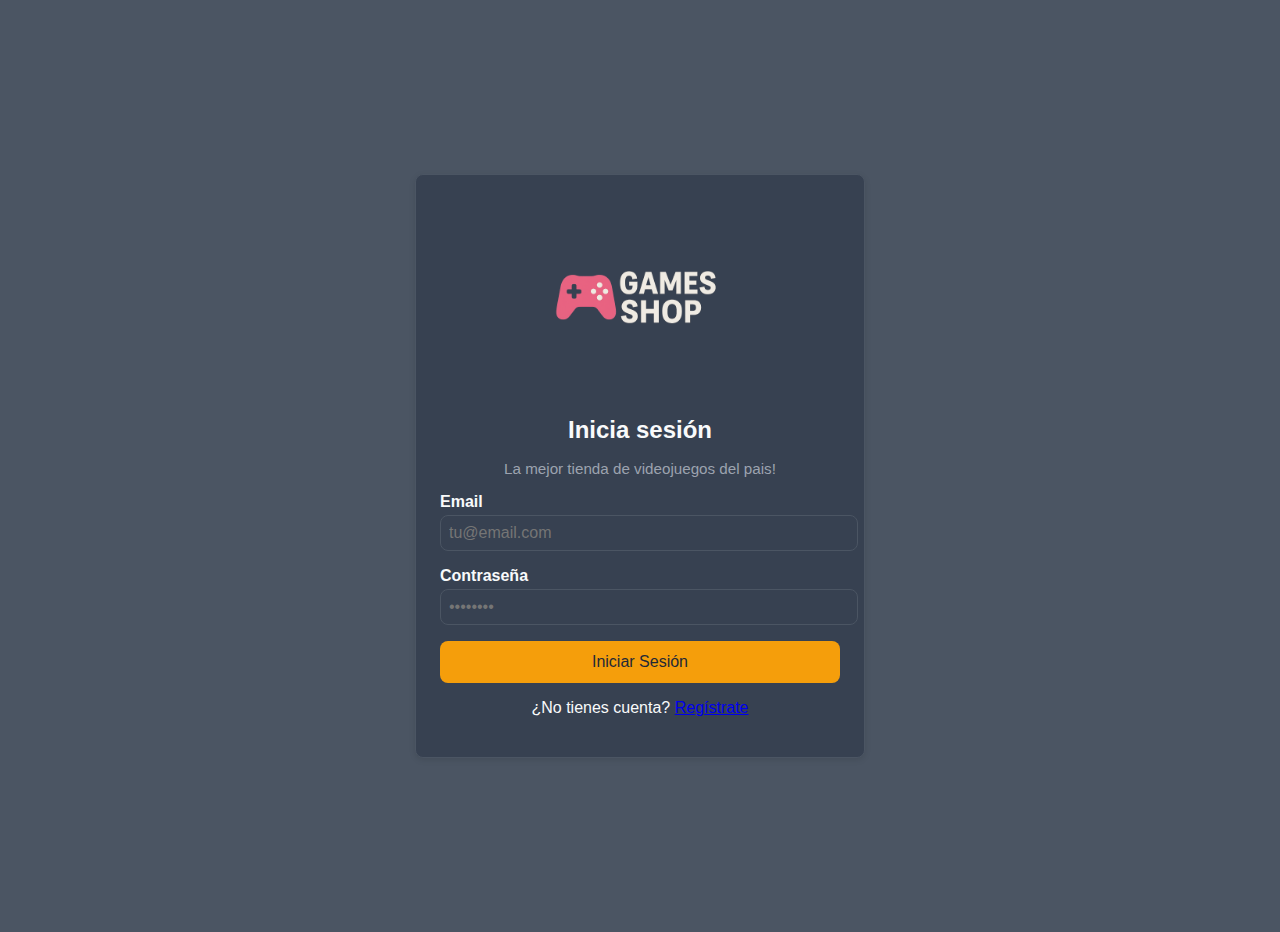
<file: index.html>
<!DOCTYPE html>
<html lang="es" class="dark">
<head>
  <meta charset="UTF-8">
  <meta name="viewport" content="width=device-width, initial-scale=1.0">
  <title>Login - Games Shop</title>
  <link rel="stylesheet" href="css/global.css">
  
</head>
<body class="index-style">
  <div class="screen">
    <div class="card" style="max-width: 400px; width: 100%;">
      <!-- Header -->
      <div class="card-header">
        <div class="icon-container">
          <img src="images/LogoGameShop.png" alt="Games Shop Logo" style="width: 200px; height: 200px;">
          
        </div>
        <h1 class="card-title">Inicia sesión</h1>
        <p class="card-description">La mejor tienda de videojuegos del pais!</p>
      </div>

      <!-- Content -->
      <div class="card-content">
        <form onsubmit="return login(event)">
          <!-- Email -->
          <div class="form-group">
            <label class="label" for="email">Email</label>
            <input id="email" type="email" class="input" placeholder="tu@email.com" required>
          </div>

          <!-- Password -->
          <div class="form-group">
            <label class="label" for="password">Contraseña</label>
            <input id="password" type="password" class="input" placeholder="••••••••" required>
          </div>

          <!-- Botón -->
          <button type="submit" class="button w-full">Iniciar Sesión</button>
        </form>
      </div>

              <!-- Enlace de registro -->
  <div style="text-align: center; margin-top: 1rem;">
    <p>¿No tienes cuenta?
      <a href="pages/register.html" class="link">Regístrate</a>
    </p>
  </div>
    </div>
  </div>

  <!-- Importar JS -->
  <script src="js/main.js"></script>
</body>
</html>
</file>
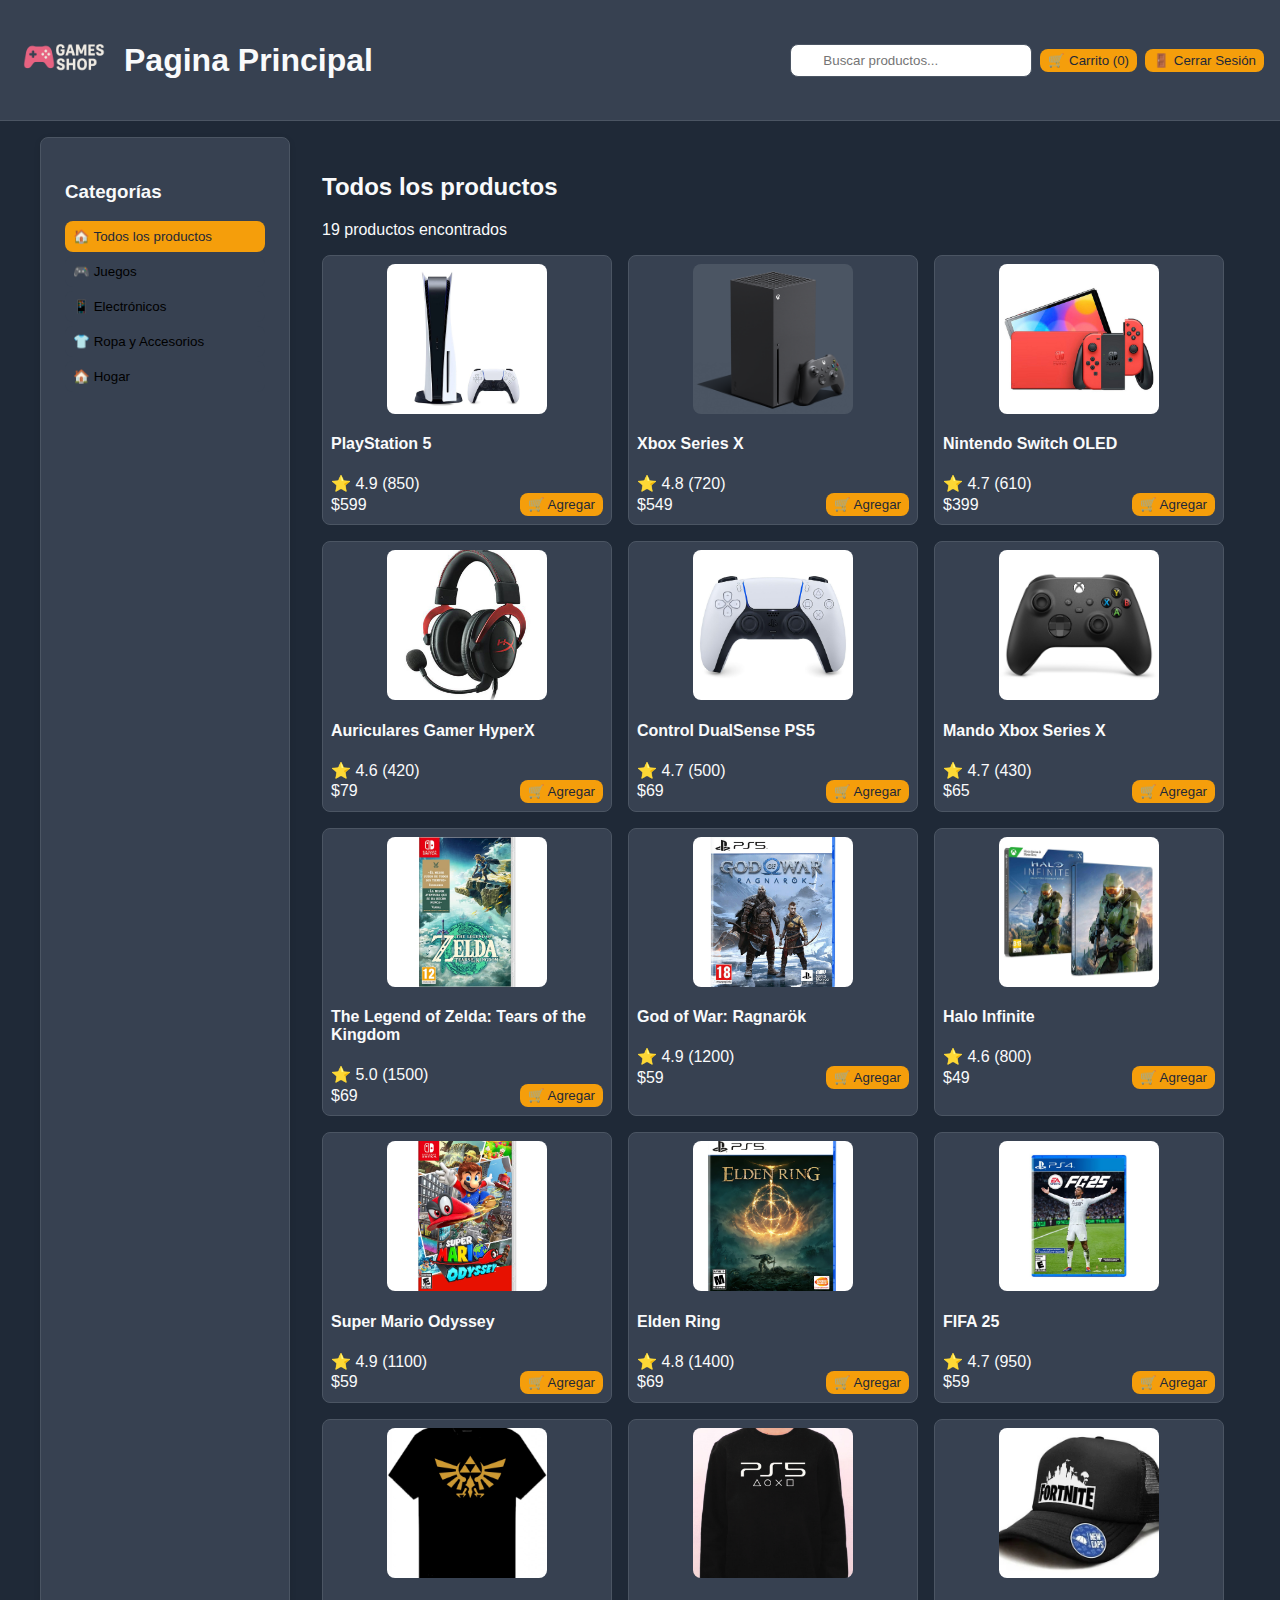
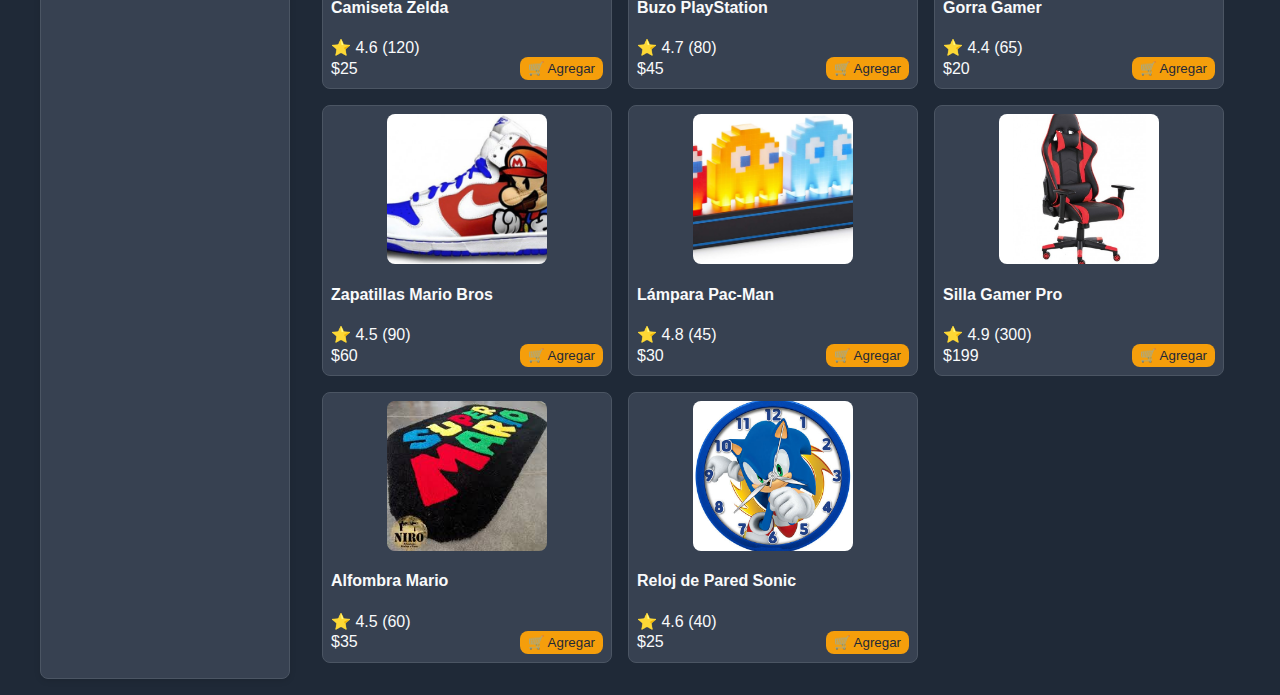
<file: home.html>
<!DOCTYPE html>
<html lang="es" class="dark">
<head>
  <meta charset="UTF-8">
  <meta name="viewport" content="width=device-width, initial-scale=1.0">
  <title>Games Shop</title>
  <link rel="stylesheet" href="global.css">
  <style>
    body { background-color: var(--background); margin: 0; font-family: Arial, sans-serif; }
    header { background-color: var(--card); border-bottom: 1px solid var(--border); padding: 0.5rem 1rem; display: flex; justify-content: space-between; align-items: center; }
    .logo-container { display: flex; align-items: center; gap: 0.5rem; }
    .logo-circle { background-color: var(--primary); border-radius: 50%; padding: 0.5rem; display: flex; justify-content: center; align-items: center; color: var(--primary-foreground); font-size: 1.5rem; }
    .search-input { padding: 0.5rem 0.5rem 0.5rem 2rem; border: 1px solid var(--border); border-radius: var(--radius); width: 200px; }
    .categories button { display: flex; align-items: center; gap: 0.5rem; padding: 0.5rem; width: 100%; border: none; background: var(--input); border-radius: var(--radius); cursor: pointer; margin-bottom: 0.25rem; }
    .categories button.active { background-color: var(--primary); color: var(--primary-foreground); }
    main { flex: 1; padding: 1rem; }
    .grid { display: grid; grid-template-columns: repeat(auto-fit, minmax(220px, 1fr)); gap: 1rem; }
    .product-card { border: 1px solid var(--border); border-radius: var(--radius); padding: 0.5rem; background-color: var(--card); transition: box-shadow 0.2s; }
    .product-card:hover { box-shadow: 0 4px 12px rgba(0,0,0,0.1); }
    .product-placeholder { background-color: var(--muted); height: 150px; border-radius: var(--radius); display: flex; justify-content: center; align-items: center; font-size: 2rem; color: var(--muted-foreground); margin-bottom: 0.5rem; }
    .flex { display: flex; align-items: center; gap: 0.5rem; }
    .justify-between { justify-content: space-between; }
    .sidebar { width: 200px; flex-shrink: 0; }
    .container { display: flex; gap: 1rem; max-width: 1200px; margin: 1rem auto; }
    .button-sm { padding: 0.25rem 0.5rem; border-radius: var(--radius); border: none; cursor: pointer; background-color: var(--primary); color: var(--primary-foreground); }
  </style>
</head>
<body>

  <!-- Header -->
  <header>
    <div class="logo-container">
              <div class="icon-container">
          <img src="fotos\LogoGameShop.png" alt="Games Shop Logo" style="width: 100px; height: auto;">
        </div>
      <h1>Pagina Principal</h1>
    </div>
    <div class="flex">
      <input type="text" id="search" class="search-input" placeholder="Buscar productos...">
      <button class="button-sm" onclick="toggleCart()">🛒 Carrito (<span id="cart-count">0</span>)</button>
      <button class="button-sm" onclick="logout('Cerrar sesión')">🚪 Cerrar Sesión</button>
    </div>
  </header>

  <!-- Contenedor principal -->
  <div class="container">

      <!-- Contenedor del carrito -->
<div id="cart" style="display:none; position:absolute; right:1rem; top:3rem; background:var(--card); border:1px solid var(--border); padding:1rem; border-radius:var(--radius); width:300px; max-height:400px; overflow-y:auto; z-index:1000;">
  <div style="display:flex; justify-content:space-between; align-items:center; margin-bottom:0.5rem;">
    <h4 style="margin:0;">Carrito</h4>
    <button class="button-sm" onclick="toggleCart()">Cerrar</button>
  </div>

  <ul id="cart-items" style="list-style:none; padding:0; margin:0;"></ul>
  <p id="cart-total" style="font-weight:bold; margin-top:0.5rem;">Total: $0</p>
  <button class="button-sm" onclick="checkout()" style="width:100%; margin-top:0.5rem;">Comprar</button>
</div>

    <!-- Sidebar categorías -->
    <aside class="sidebar card">
      <h3>Categorías</h3>
      <div class="categories">
        <button class="active" onclick="filterCategory('todos', this)">🏠 Todos los productos</button>
        <button onclick="filterCategory('juegos', this)">🎮 Juegos</button>
        <button onclick="filterCategory('electronica', this)">📱 Electrónicos</button>
        <button onclick="filterCategory('ropa', this)">👕 Ropa y Accesorios</button>
        <button onclick="filterCategory('hogar', this)">🏠 Hogar</button>
      </div>
    </aside>

<!-- Items de la tienda -->
<main>
  <h2 id="category-title">Todos los productos</h2>
  <p id="product-count">19 productos encontrados</p>

  <div class="grid" id="product-grid">
    <!-- ELECTRÓNICA (6 productos) -->
    <div class="product-card" data-category="electronica" data-name="PlayStation 5">
    <div class="product-placeholder">
      <img src="fotos/61N61ZQeQ-L._UF1000,1000_QL80_.jpg" alt="PS5">
    </div>
      <h4>PlayStation 5</h4>
      <div class="flex">⭐ 4.9 (850)</div>
      <div class="flex justify-between">
        <span>$599</span>
        <button class="button-sm" onclick="addToCart('PlayStation 5', '$599')">🛒 Agregar</button>
      </div>
    </div>

    <div class="product-card" data-category="electronica" data-name="Xbox Series X">
         <div class="product-placeholder">
      <img src="fotos/bc40fdf3-85a6-4c36-af92-dca2d36fc7e5.png" alt="xbox">
    </div>
      <h4>Xbox Series X</h4>
      <div class="flex">⭐ 4.8 (720)</div>
      <div class="flex justify-between">
        <span>$549</span>
        <button class="button-sm" onclick="addToCart('Xbox Series X', '$549')">🛒 Agregar</button>
      </div>
    </div>

    <div class="product-card" data-category="electronica" data-name="Nintendo Switch OLED">
          <div class="product-placeholder">
      <img src="fotos/1013009-9fce9c8f2142e67ccc17138881294151-1024-1024.jpg" alt="Switch">
    </div>
      <h4>Nintendo Switch OLED</h4>
      <div class="flex">⭐ 4.7 (610)</div>
      <div class="flex justify-between">
        <span>$399</span>
        <button class="button-sm" onclick="addToCart('Nintendo Switch OLED', '$399')">🛒 Agregar</button>
      </div>
    </div>

    <div class="product-card" data-category="electronica" data-name="Auriculares Gamer HyperX">
               <div class="product-placeholder">
      <img src="fotos/auricular-cmic-hyperx-cloud-ii-blackred-4p5m0aa-0.jpg" >
    </div>
      <h4>Auriculares Gamer HyperX</h4>
      <div class="flex">⭐ 4.6 (420)</div>
      <div class="flex justify-between">
        <span>$79</span>
        <button class="button-sm" onclick="addToCart('Auriculares Gamer HyperX', '$79')">🛒 Agregar</button>
      </div>
    </div>

    <div class="product-card" data-category="electronica" data-name="Control DualSense PS5">
               <div class="product-placeholder">
      <img src="fotos/d1d37d599ccd90381e593527ca52.jpg" >
    </div>
      <h4>Control DualSense PS5</h4>
      <div class="flex">⭐ 4.7 (500)</div>
      <div class="flex justify-between">
        <span>$69</span>
        <button class="button-sm" onclick="addToCart('Control DualSense PS5', '$69')">🛒 Agregar</button>
      </div>
    </div>

    <div class="product-card" data-category="electronica" data-name="Mando Xbox Series X">
                <div class="product-placeholder">
      <img src="fotos/61YNiiJizXL._SL1500_.jpg" >
    </div>
      <h4>Mando Xbox Series X</h4>
      <div class="flex">⭐ 4.7 (430)</div>
      <div class="flex justify-between">
        <span>$65</span>
        <button class="button-sm" onclick="addToCart('Mando Xbox Series X', '$65')">🛒 Agregar</button>
      </div>
    </div>

    <!-- JUEGOS (6 productos) -->
    <div class="product-card" data-category="juegos" data-name="The Legend of Zelda: Tears of the Kingdom">
               <div class="product-placeholder">
      <img src="fotos/The_Legend_of_Zelda_Tears_of_the_Kingdom_cover.jpg" >
    </div>
      <h4>The Legend of Zelda: Tears of the Kingdom</h4>
      <div class="flex">⭐ 5.0 (1500)</div>
      <div class="flex justify-between">
        <span>$69</span>
        <button class="button-sm" onclick="addToCart('Zelda Tears of the Kingdom', '$69')">🛒 Agregar</button>
      </div>
    </div>

    <div class="product-card" data-category="juegos" data-name="God of War: Ragnarök">
               <div class="product-placeholder">
      <img src="fotos/god-of-war-ragnarok-20221131016774_1.jpg" >
    </div>
      <h4>God of War: Ragnarök</h4>
      <div class="flex">⭐ 4.9 (1200)</div>
      <div class="flex justify-between">
        <span>$59</span>
        <button class="button-sm" onclick="addToCart('God of War: Ragnarök', '$59')">🛒 Agregar</button>
      </div>
    </div>

    <div class="product-card" data-category="juegos" data-name="Halo Infinite">
               <div class="product-placeholder">
      <img src="fotos/71K4xeslKsL.jpg" >
    </div>
      <h4>Halo Infinite</h4>
      <div class="flex">⭐ 4.6 (800)</div>
      <div class="flex justify-between">
        <span>$49</span>
        <button class="button-sm" onclick="addToCart('Halo Infinite', '$49')">🛒 Agregar</button>
      </div>
    </div>

    <div class="product-card" data-category="juegos" data-name="Super Mario Odyssey">
                 <div class="product-placeholder">
      <img src="fotos/Juego-Nintendo-Switch-Super-Mario-Oddysey-1-596768.png" >
    </div>
      <h4>Super Mario Odyssey</h4>
      <div class="flex">⭐ 4.9 (1100)</div>
      <div class="flex justify-between">
        <span>$59</span>
        <button class="button-sm" onclick="addToCart('Super Mario Odyssey', '$59')">🛒 Agregar</button>
      </div>
    </div>

    <div class="product-card" data-category="juegos" data-name="Elden Ring">
               <div class="product-placeholder">
      <img src="fotos/81h2WhI4dtL.jpg" >
    </div>
      <h4>Elden Ring</h4>
      <div class="flex">⭐ 4.8 (1400)</div>
      <div class="flex justify-between">
        <span>$69</span>
        <button class="button-sm" onclick="addToCart('Elden Ring', '$69')">🛒 Agregar</button>
      </div>
    </div>

    <div class="product-card" data-category="juegos" data-name="FIFA 25">
               <div class="product-placeholder">
      <img src="fotos/0a0ccfee8c6261caec555a3075aa.jpg" >
    </div>
      <h4>FIFA 25</h4>
      <div class="flex">⭐ 4.7 (950)</div>
      <div class="flex justify-between">
        <span>$59</span>
        <button class="button-sm" onclick="addToCart('FIFA 25', '$59')">🛒 Agregar</button>
      </div>
    </div>

    <!-- ROPA GAMER (4 productos) -->
    <div class="product-card" data-category="ropa" data-name="Camiseta Zelda">
               <div class="product-placeholder">
      <img src="fotos/GA012-zelda-1531046977.jpg" >
    </div>
      <h4>Camiseta Zelda</h4>
      <div class="flex">⭐ 4.6 (120)</div>
      <div class="flex justify-between">
        <span>$25</span>
        <button class="button-sm" onclick="addToCart('Camiseta Zelda', '$25')">🛒 Agregar</button>
      </div>
    </div>

    <div class="product-card" data-category="ropa" data-name="Buzo PlayStation">
                 <div class="product-placeholder">
      <img src="fotos/3.jpg" >
    </div>
      <h4>Buzo PlayStation</h4>
      <div class="flex">⭐ 4.7 (80)</div>
      <div class="flex justify-between">
        <span>$45</span>
        <button class="button-sm" onclick="addToCart('Buzo PlayStation', '$45')">🛒 Agregar</button>
      </div>
    </div>

    <div class="product-card" data-category="ropa" data-name="Gorra Gamer">
               <div class="product-placeholder">
      <img src="fotos/fortnite1-d655e6157a5f5aabcd16167014289094-480-0.jpg" >
    </div>
      <h4>Gorra Gamer</h4>
      <div class="flex">⭐ 4.4 (65)</div>
      <div class="flex justify-between">
        <span>$20</span>
        <button class="button-sm" onclick="addToCart('Gorra Gamer', '$20')">🛒 Agregar</button>
      </div>
    </div>

    <div class="product-card" data-category="ropa" data-name="Zapatillas Mario Bros">
               <div class="product-placeholder">
      <img src="fotos/paper-mario-nike-dunks-590x3701.jpg" >
    </div>
      <h4>Zapatillas Mario Bros</h4>
      <div class="flex">⭐ 4.5 (90)</div>
      <div class="flex justify-between">
        <span>$60</span>
        <button class="button-sm" onclick="addToCart('Zapatillas Mario Bros', '$60')">🛒 Agregar</button>
      </div>
    </div>

    <!-- HOGAR GAMER (4 productos) -->
    <div class="product-card" data-category="hogar" data-name="Lámpara Pac-Man">
               <div class="product-placeholder">
      <img src="fotos/710FZf9o0ZL._AC_SL1500_.jpg" >
    </div>
      <h4>Lámpara Pac-Man</h4>
      <div class="flex">⭐ 4.8 (45)</div>
      <div class="flex justify-between">
        <span>$30</span>
        <button class="button-sm" onclick="addToCart('Lámpara Pac-Man', '$30')">🛒 Agregar</button>
      </div>
    </div>

    <div class="product-card" data-category="hogar" data-name="Silla Gamer Pro">
               <div class="product-placeholder">
      <img src="fotos/daihatsu-silla-gamer-d-ga20rd.jpg" >
    </div>
      <h4>Silla Gamer Pro</h4>
      <div class="flex">⭐ 4.9 (300)</div>
      <div class="flex justify-between">
        <span>$199</span>
        <button class="button-sm" onclick="addToCart('Silla Gamer Pro', '$199')">🛒 Agregar</button>
      </div>
    </div>

    <div class="product-card" data-category="hogar" data-name="Alfombra Mario">
               <div class="product-placeholder">
      <img src="fotos/images.jpg" >
    </div>
      <h4>Alfombra Mario</h4>
      <div class="flex">⭐ 4.5 (60)</div>
      <div class="flex justify-between">
        <span>$35</span>
        <button class="button-sm" onclick="addToCart('Alfombra Mario', '$35')">🛒 Agregar</button>
      </div>
    </div>

    <div class="product-card" data-category="hogar" data-name="Reloj de Pared Sonic">
                <div class="product-placeholder">
      <img src="fotos/SNC3002.jpg" alt="Sonic">
    </div>
      <h4>Reloj de Pared Sonic</h4>
      <div class="flex">⭐ 4.6 (40)</div>
      <div class="flex justify-between">
        <span>$25</span>
        <button class="button-sm" onclick="addToCart('Reloj de Pared Sonic', '$25')">🛒 Agregar</button>
      </div>
    </div>
  </div>
</main>


  <script>
    const categoryButtons = document.querySelectorAll('.categories button');
    const productGrid = document.getElementById('product-grid');
    const categoryTitle = document.getElementById('category-title');
    const productCount = document.getElementById('product-count');

    function filterCategory(category, btn) {
      categoryButtons.forEach(b => b.classList.remove('active'));
      btn.classList.add('active');

      const allProducts = productGrid.querySelectorAll('.product-card');
      let visibleCount = 0;

      allProducts.forEach(p => {
        if(category === 'todos' || p.dataset.category === category) {
          p.style.display = 'block';
          visibleCount++;
        } else {
          p.style.display = 'none';
        }
      });

      categoryTitle.textContent = btn.textContent;
      productCount.textContent = visibleCount + ' productos encontrados';
    }
      function logout() {
        // Redirige a la página de login
        window.location.href = 'index.html';
      }

    // Buscador
    document.getElementById('search').addEventListener('input', function() {
      const term = this.value.toLowerCase();
      const allProducts = productGrid.querySelectorAll('.product-card');
      let visibleCount = 0;
      allProducts.forEach(p => {
        if(p.dataset.name.toLowerCase().includes(term)) {
          p.style.display = 'block';
          visibleCount++;
        } else {
          p.style.display = 'none';
        }
      });
      productCount.textContent = visibleCount + ' productos encontrados';
    });

  // Obtener carrito del localStorage o inicializar vacío
  let cart = JSON.parse(localStorage.getItem('cart') || '[]');

  // Actualizar contador
  function updateCartCount() {
    document.getElementById('cart-count').textContent = cart.length;
  }

  // Mostrar carrito
  function toggleCart() {
    const cartEl = document.getElementById('cart');
    cartEl.style.display = cartEl.style.display === 'none' ? 'block' : 'none';
    renderCart();
  }

  // Renderizar items del carrito
  function renderCart() {
    const cartItems = document.getElementById('cart-items');
    cartItems.innerHTML = '';
    let total = 0;

    cart.forEach((item, index) => {
      const li = document.createElement('li');
      li.style.marginBottom = '0.5rem';
      li.innerHTML = `
        ${item.name} - ${item.price} 
        <button onclick="removeFromCart(${index})" style="margin-left:0.5rem;">❌</button>
      `;
      cartItems.appendChild(li);

      // Sumar total
      total += parseFloat(item.price.replace('$',''));
    });

    document.getElementById('cart-total').textContent = 'Total: $' + total.toFixed(2);
  }

  // Agregar item al carrito
  function addToCart(name, price) {
    cart.push({ name, price });
    localStorage.setItem('cart', JSON.stringify(cart));
    updateCartCount();
    renderCart();
  }

  // Quitar item del carrito
  function removeFromCart(index) {
    cart.splice(index,1);
    localStorage.setItem('cart', JSON.stringify(cart));
    updateCartCount();
    renderCart();
  }

  // Simular checkout
  function checkout() {
    alert('Compraste ' + cart.length + ' productos por un total de ' + document.getElementById('cart-total').textContent);
    cart = [];
    localStorage.setItem('cart', JSON.stringify(cart));
    updateCartCount();
    renderCart();
  }

  // Inicializar contador al cargar
  updateCartCount();
</script>


</body>
</html>
</file>
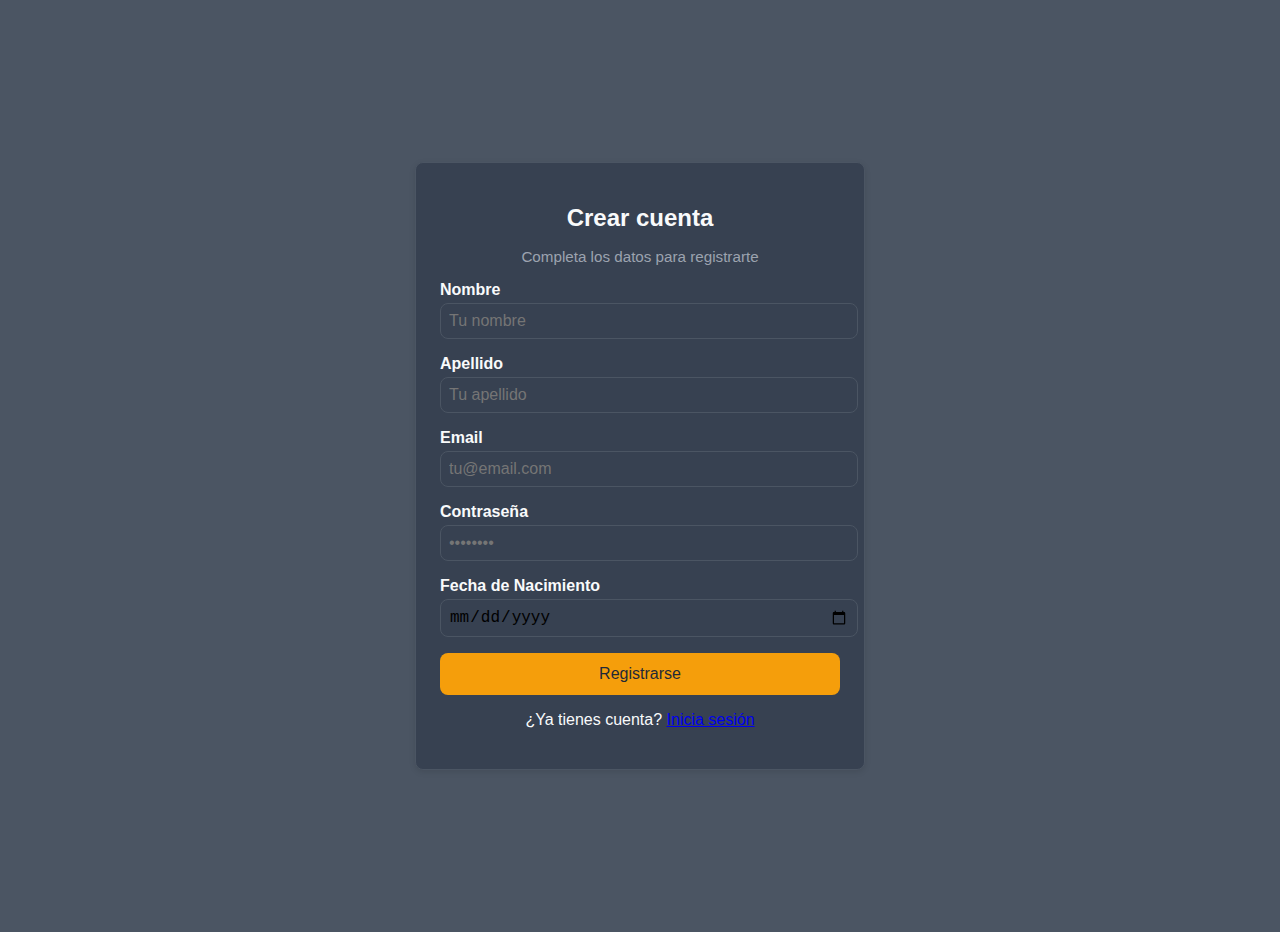
<file: register.html>
<!DOCTYPE html>
<html lang="es" class="dark">
<head>
  <meta charset="UTF-8">
  <meta name="viewport" content="width=device-width, initial-scale=1.0">
  <title>Registro - Mi Tienda Online</title>
  <link rel="stylesheet" href="global.css">
  <style>
    .screen {
      min-height: 100vh;
      display: flex;
      align-items: center;
      justify-content: center;
      background-color: var(--muted);
      padding: 1rem;
    }
    .card-header {
      text-align: center;
      margin-bottom: 1rem;
    }
    .card-title {
      font-size: 1.5rem;
      font-weight: bold;
    }
    .card-description {
      color: var(--muted-foreground);
      font-size: 0.95rem;
    }
    .form-group {
      margin-bottom: 1rem;
    }
    .button.w-full {
      width: 100%;
    }
  </style>
</head>
<body>
  <div class="screen">
    <div class="card" style="max-width: 400px; width: 100%;">
      <!-- Header -->
      <div class="card-header">
        <h1 class="card-title">Crear cuenta</h1>
        <p class="card-description">Completa los datos para registrarte</p>
      </div>

      <!-- Content -->
      <div class="card-content">
        <form onsubmit="return register(event)">
          <!-- Nombre -->
          <div class="form-group">
            <label class="label" for="nombre">Nombre</label>
            <input id="nombre" type="text" class="input" placeholder="Tu nombre" required>
          </div>

          <!-- Apellido -->
          <div class="form-group">
            <label class="label" for="apellido">Apellido</label>
            <input id="apellido" type="text" class="input" placeholder="Tu apellido" required>
          </div>

          <!-- Email -->
          <div class="form-group">
            <label class="label" for="email">Email</label>
            <input id="email" type="email" class="input" placeholder="tu@email.com" required>
          </div>

          <!-- Contraseña -->
          <div class="form-group">
            <label class="label" for="password">Contraseña</label>
            <input id="password" type="password" class="input" placeholder="••••••••" required>
          </div>

          <!-- Fecha de nacimiento -->
          <div class="form-group">
            <label class="label" for="fecha">Fecha de Nacimiento</label>
            <input id="fecha" type="date" class="input" required>
          </div>

          <!-- Botón -->
          <button type="submit" class="button w-full">Registrarse</button>
        </form>

        <!-- Enlace para volver -->
        <div style="text-align: center; margin-top: 1rem;">
          <p>¿Ya tienes cuenta? <a href="index.html" class="link">Inicia sesión</a></p>
        </div>
      </div>
    </div>
  </div>

  <script>
  function register(e) {
    e.preventDefault();
    const nombre = document.getElementById("nombre").value;
    const apellido = document.getElementById("apellido").value;
    const email = document.getElementById("email").value;
    const password = document.getElementById("password").value;
    const fecha = document.getElementById("fecha").value;

    if (nombre && apellido && email && password && fecha) {
      alert("Registro exitoso. Ahora puedes iniciar sesión.");
      window.location.href = "index.html"; // Redirige al login
    } else {
      alert("Completa todos los campos.");
    }
  }
  </script>
</body>
</html>
</file>
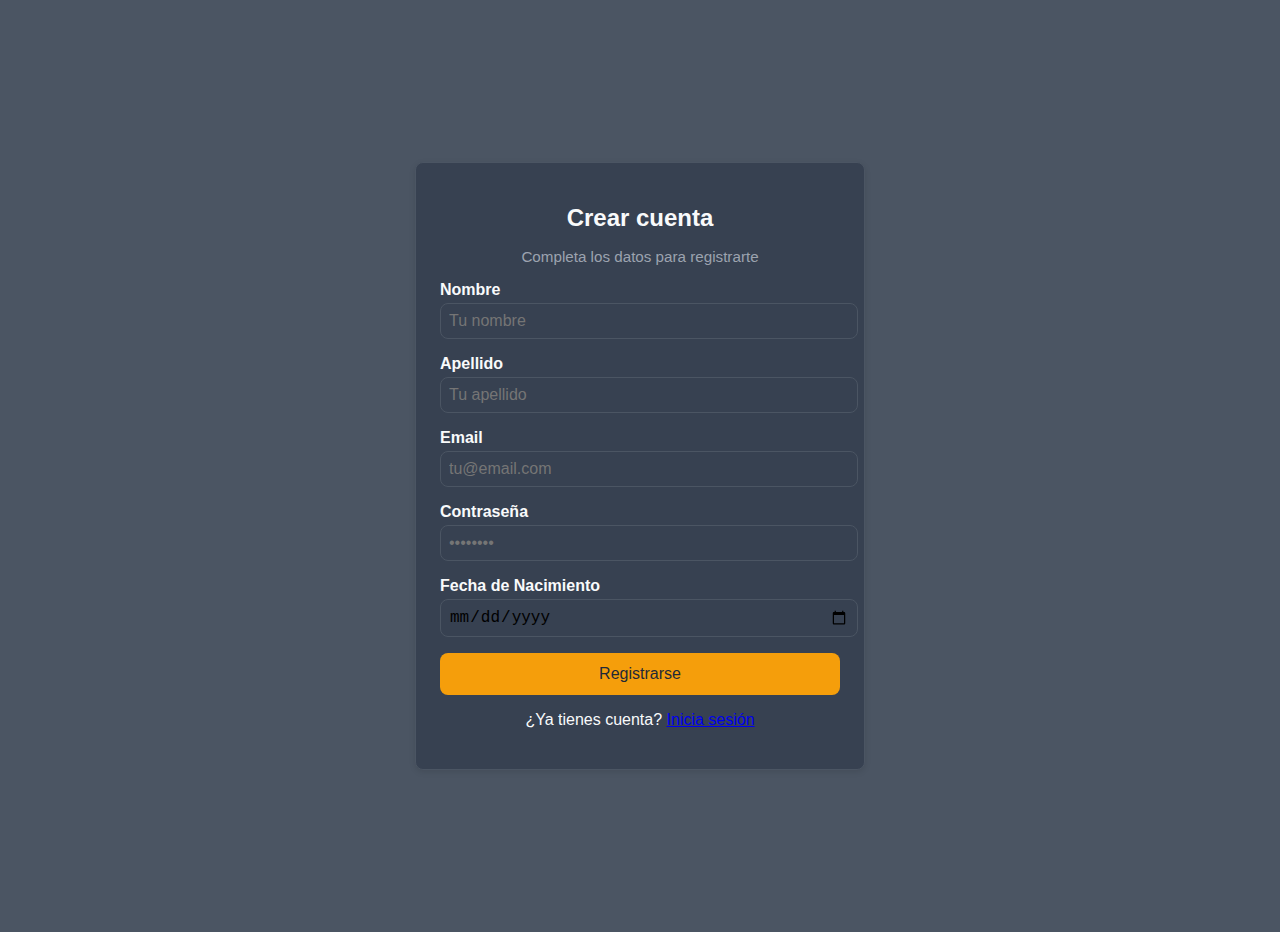
<file: pages/register.html>
<!DOCTYPE html>
<html lang="es" class="dark">
<head>
  <meta charset="UTF-8">
  <meta name="viewport" content="width=device-width, initial-scale=1.0">
  <title>Registro - Mi Tienda Online</title>
  <link rel="stylesheet" href="../css/global.css">
  
</head>
<body class="register-style">
  <div class="screen">
    <div class="card" style="max-width: 400px; width: 100%;">
      <!-- Header -->
      <div class="card-header">
        <h1 class="card-title">Crear cuenta</h1>
        <p class="card-description">Completa los datos para registrarte</p>
      </div>

      <!-- Content -->
      <div class="card-content">
        <form onsubmit="return register(event)">
          <!-- Nombre -->
          <div class="form-group">
            <label class="label" for="nombre">Nombre</label>
            <input id="nombre" type="text" class="input" placeholder="Tu nombre" required>
          </div>

          <!-- Apellido -->
          <div class="form-group">
            <label class="label" for="apellido">Apellido</label>
            <input id="apellido" type="text" class="input" placeholder="Tu apellido" required>
          </div>

          <!-- Email -->
          <div class="form-group">
            <label class="label" for="email">Email</label>
            <input id="email" type="email" class="input" placeholder="tu@email.com" required>
          </div>

          <!-- Contraseña -->
          <div class="form-group">
            <label class="label" for="password">Contraseña</label>
            <input id="password" type="password" class="input" placeholder="••••••••" required>
          </div>

          <!-- Fecha de nacimiento -->
          <div class="form-group">
            <label class="label" for="fecha">Fecha de Nacimiento</label>
            <input id="fecha" type="date" class="input" required>
          </div>

          <!-- Botón -->
          <button type="submit" class="button w-full">Registrarse</button>
        </form>

        <!-- Enlace para volver -->
        <div style="text-align: center; margin-top: 1rem;">
          <p>¿Ya tienes cuenta? <a href="../index.html" class="link">Inicia sesión</a></p>
        </div>
      </div>
    </div>
  </div>

  <!-- Importar JS -->
  <script src="../js/register.js"></script>
</body>
</html>
</file>
<file: css/global.css>
/* Paleta de colores para tienda online */
:root {
  --background: #ffffff;
  --foreground: #374151;
  --card: #ffffff;
  --card-foreground: #374151;
  --popover: #fefce8;
  --popover-foreground: #374151;
  --primary: #d97706;
  --primary-foreground: #ffffff;
  --secondary: #f59e0b;
  --secondary-foreground: #ffffff;
  --muted: #fefce8;
  --muted-foreground: #6b7280;
  --accent: #f59e0b;
  --accent-foreground: #ffffff;
  --destructive: #be123c;
  --destructive-foreground: #ffffff;
  --border: #e5e7eb;
  --input: #f1f5f9;
  --ring: rgba(217, 119, 6, 0.5);
  --chart-1: #f59e0b;
  --chart-2: #d97706;
  --chart-3: #be123c;
  --chart-4: #ec4899;
  --chart-5: #8b5cf6;
  --radius: 0.5rem;
  --sidebar: #ffffff;
  --sidebar-foreground: #374151;
  --sidebar-primary: #fefce8;
  --sidebar-primary-foreground: #374151;
  --sidebar-accent: #d97706;
  --sidebar-accent-foreground: #ffffff;
  --sidebar-border: #d97706;
  --sidebar-ring: rgba(217, 119, 6, 0.5);
}

/* Modo oscuro */
.dark {
  --background: #1f2937;
  --foreground: #f9fafb;
  --card: #374151;
  --card-foreground: #f9fafb;
  --popover: #374151;
  --popover-foreground: #f9fafb;
  --primary: #f59e0b;
  --primary-foreground: #1f2937;
  --secondary: #4b5563;
  --secondary-foreground: #f9fafb;
  --muted: #4b5563;
  --muted-foreground: #9ca3af;
  --accent: #d97706;
  --accent-foreground: #f9fafb;
  --destructive: #ef4444;
  --destructive-foreground: #f9fafb;
  --border: #4b5563;
  --input: #374151;
  --ring: rgba(245, 158, 11, 0.5);
  --sidebar: #374151;
  --sidebar-foreground: #f9fafb;
  --sidebar-primary: #f59e0b;
  --sidebar-primary-foreground: #1f2937;
  --sidebar-accent: #4b5563;
  --sidebar-accent-foreground: #f9fafb;
  --sidebar-border: #4b5563;
  --sidebar-ring: rgba(245, 158, 11, 0.5);
}

/* Estilos base */
* {
  border-color: var(--border);
  outline-color: var(--ring);
}

body {
  background-color: var(--background);
  color: var(--foreground);
  font-family: Arial, sans-serif;
  margin: 0;
  padding: 0;
}

/* Componentes comunes */
.card {
  background-color: var(--card);
  color: var(--card-foreground);
  border: 1px solid var(--border);
  border-radius: var(--radius);
  padding: 1.5rem;
  box-shadow: 0 2px 6px rgba(0, 0, 0, 0.1);
}

.button {
  background-color: var(--primary);
  color: var(--primary-foreground);
  padding: 0.75rem 1rem;
  border: none;
  border-radius: var(--radius);
  cursor: pointer;
  font-size: 1rem;
}

.button:hover {
  background-color: var(--secondary);
  color: var(--secondary-foreground);
}

.input {
  background-color: var(--input);
  border: 1px solid var(--border);
  padding: 0.5rem;
  border-radius: var(--radius);
  width: 100%;
  font-size: 1rem;
}

.label {
  font-weight: bold;
  margin-bottom: 0.25rem;
  display: block;
}

.product-placeholder {
  width: 160px;   /* más ancho que alto */
  height: 120px;
  display: flex;
  align-items: center;
  justify-content: center;
  background-color: #f5f5f5;
  border-radius: 8px;
  overflow: hidden;
  margin: 0 auto 10px auto;
}

.product-placeholder img {
  width: 100%;
  height: 100%;
  object-fit: cover; /* llena todo el espacio, puede recortar un poco */
}

.home-style {
    background-color: var(--background);
    margin: 0;
    font-family: Arial, sans-serif;
}

.home-style header {
    background-color: var(--card);
    border-bottom: 1px solid var(--border);
    padding: 0.5rem 1rem;
    display: flex;
    justify-content: space-between;
    align-items: center;
}

.home-style .logo-container {
    display: flex;
    align-items: center;
    gap: 0.5rem;
}

.home-style .logo-circle {
    background-color: var(--primary);
    border-radius: 50%;
    padding: 0.5rem;
    display: flex;
    justify-content: center;
    align-items: center;
    color: var(--primary-foreground);
    font-size: 1.5rem;
}

.home-style .search-input {
    padding: 0.5rem 0.5rem 0.5rem 2rem;
    border: 1px solid var(--border);
    border-radius: var(--radius);
    width: 200px;
}

.home-style .categories button {
    display: flex;
    align-items: center;
    gap: 0.5rem;
    padding: 0.5rem;
    width: 100%;
    border: none;
    background: var(--input);
    border-radius: var(--radius);
    cursor: pointer;
    margin-bottom: 0.25rem;
}

.home-style .categories button.active {
    background-color: var(--primary);
    color: var(--primary-foreground);
}

.home-style main {
    flex: 1;
    padding: 1rem;
}

.home-style .grid {
    display: grid;
    grid-template-columns: repeat(auto-fit, minmax(220px, 1fr));
    gap: 1rem;
}

.home-style .product-card {
    border: 1px solid var(--border);
    border-radius: var(--radius);
    padding: 0.5rem;
    background-color: var(--card);
    transition: box-shadow 0.2s;
}

.home-style .product-card:hover {
    box-shadow: 0 4px 12px rgba(0,0,0,0.1);
}

.home-style .product-placeholder {
    background-color: var(--muted);
    height: 150px;
    border-radius: var(--radius);
    display: flex;
    justify-content: center;
    align-items: center;
    font-size: 2rem;
    color: var(--muted-foreground);
    margin-bottom: 0.5rem;
}

.home-style .flex {
    display: flex;
    align-items: center;
    gap: 0.5rem;
}

.home-style .justify-between {
    justify-content: space-between;
}

.home-style .sidebar {
    width: 200px;
    flex-shrink: 0;
}

.home-style .container {
    display: flex;
    gap: 1rem;
    max-width: 1200px;
    margin: 1rem auto;
}

.home-style .button-sm {
    padding: 0.25rem 0.5rem;
    border-radius: var(--radius);
    border: none;
    cursor: pointer;
    background-color: var(--primary);
    color: var(--primary-foreground);
}


.index-style .screen {
    min-height: 100vh;
    display: flex;
    align-items: center;
    justify-content: center;
    background-color: var(--muted);
    padding: 1rem;
}

.index-style .card-header {
    text-align: center;
    margin-bottom: 1rem;
}

.index-style .icon-container {
    display: flex;
    justify-content: center;
    margin-bottom: 1rem;
}

.index-style .icon-circle {
    background-color: var(--primary);
    border-radius: 50%;
    padding: 0.75rem;
    display: flex;
    align-items: center;
    justify-content: center;
}

.index-style .icon-circle span {
    font-size: 2rem;
    color: var(--primary-foreground);
}

.index-style .card-title {
    font-size: 1.5rem;
    font-weight: bold;
}

.index-style .card-description {
    color: var(--muted-foreground);
    font-size: 0.95rem;
}

.index-style .form-group {
    margin-bottom: 1rem;
}

.index-style .button.w-full {
    width: 100%;
}

.register-style .screen {
    min-height: 100vh;
    display: flex;
    align-items: center;
    justify-content: center;
    background-color: var(--muted);
    padding: 1rem;
}

.register-style .card-header {
    text-align: center;
    margin-bottom: 1rem;
}

.register-style .card-title {
    font-size: 1.5rem;
    font-weight: bold;
}

.register-style .card-description {
    color: var(--muted-foreground);
    font-size: 0.95rem;
}

.register-style .form-group {
    margin-bottom: 1rem;
}

.register-style .button.w-full {
    width: 100%;
}

#theme-toggle {
  position: fixed;
  bottom: 20px;
  right: 20px;
  background-color: var(--card);
  color: var(--text);
  border: 1px solid var(--border);
  border-radius: 50%;
  width: 48px;
  height: 48px;
  font-size: 1.4rem;
  cursor: pointer;
  display: flex;
  align-items: center;
  justify-content: center;
  box-shadow: 0 4px 10px rgba(0,0,0,0.2);
  transition: all 0.3s ease;
  z-index: 1000;
}

#theme-toggle:hover {
  transform: scale(1.1);
  background-color: var(--accent);
}

body {
  background: linear-gradient(135deg, #0a0a0f, #1b1b26, #2a2a3a);
  color: #f5f5f7;
}
</file>
<file: global.css>
/* Paleta de colores para tienda online */
:root {
  --background: #ffffff;
  --foreground: #374151;
  --card: #ffffff;
  --card-foreground: #374151;
  --popover: #fefce8;
  --popover-foreground: #374151;
  --primary: #d97706;
  --primary-foreground: #ffffff;
  --secondary: #f59e0b;
  --secondary-foreground: #ffffff;
  --muted: #fefce8;
  --muted-foreground: #6b7280;
  --accent: #f59e0b;
  --accent-foreground: #ffffff;
  --destructive: #be123c;
  --destructive-foreground: #ffffff;
  --border: #e5e7eb;
  --input: #f1f5f9;
  --ring: rgba(217, 119, 6, 0.5);
  --chart-1: #f59e0b;
  --chart-2: #d97706;
  --chart-3: #be123c;
  --chart-4: #ec4899;
  --chart-5: #8b5cf6;
  --radius: 0.5rem;
  --sidebar: #ffffff;
  --sidebar-foreground: #374151;
  --sidebar-primary: #fefce8;
  --sidebar-primary-foreground: #374151;
  --sidebar-accent: #d97706;
  --sidebar-accent-foreground: #ffffff;
  --sidebar-border: #d97706;
  --sidebar-ring: rgba(217, 119, 6, 0.5);
}

/* Modo oscuro */
.dark {
  --background: #1f2937;
  --foreground: #f9fafb;
  --card: #374151;
  --card-foreground: #f9fafb;
  --popover: #374151;
  --popover-foreground: #f9fafb;
  --primary: #f59e0b;
  --primary-foreground: #1f2937;
  --secondary: #4b5563;
  --secondary-foreground: #f9fafb;
  --muted: #4b5563;
  --muted-foreground: #9ca3af;
  --accent: #d97706;
  --accent-foreground: #f9fafb;
  --destructive: #ef4444;
  --destructive-foreground: #f9fafb;
  --border: #4b5563;
  --input: #374151;
  --ring: rgba(245, 158, 11, 0.5);
  --sidebar: #374151;
  --sidebar-foreground: #f9fafb;
  --sidebar-primary: #f59e0b;
  --sidebar-primary-foreground: #1f2937;
  --sidebar-accent: #4b5563;
  --sidebar-accent-foreground: #f9fafb;
  --sidebar-border: #4b5563;
  --sidebar-ring: rgba(245, 158, 11, 0.5);
}

/* Estilos base */
* {
  border-color: var(--border);
  outline-color: var(--ring);
}

body {
  background-color: var(--background);
  color: var(--foreground);
  font-family: Arial, sans-serif;
  margin: 0;
  padding: 0;
}

/* Componentes comunes */
.card {
  background-color: var(--card);
  color: var(--card-foreground);
  border: 1px solid var(--border);
  border-radius: var(--radius);
  padding: 1.5rem;
  box-shadow: 0 2px 6px rgba(0, 0, 0, 0.1);
}

.button {
  background-color: var(--primary);
  color: var(--primary-foreground);
  padding: 0.75rem 1rem;
  border: none;
  border-radius: var(--radius);
  cursor: pointer;
  font-size: 1rem;
}

.button:hover {
  background-color: var(--secondary);
  color: var(--secondary-foreground);
}

.input {
  background-color: var(--input);
  border: 1px solid var(--border);
  padding: 0.5rem;
  border-radius: var(--radius);
  width: 100%;
  font-size: 1rem;
}

.label {
  font-weight: bold;
  margin-bottom: 0.25rem;
  display: block;
}

.product-placeholder {
  width: 160px;   /* más ancho que alto */
  height: 120px;
  display: flex;
  align-items: center;
  justify-content: center;
  background-color: #f5f5f5;
  border-radius: 8px;
  overflow: hidden;
  margin: 0 auto 10px auto;
}

.product-placeholder img {
  width: 100%;
  height: 100%;
  object-fit: cover; /* llena todo el espacio, puede recortar un poco */
}
</file>
